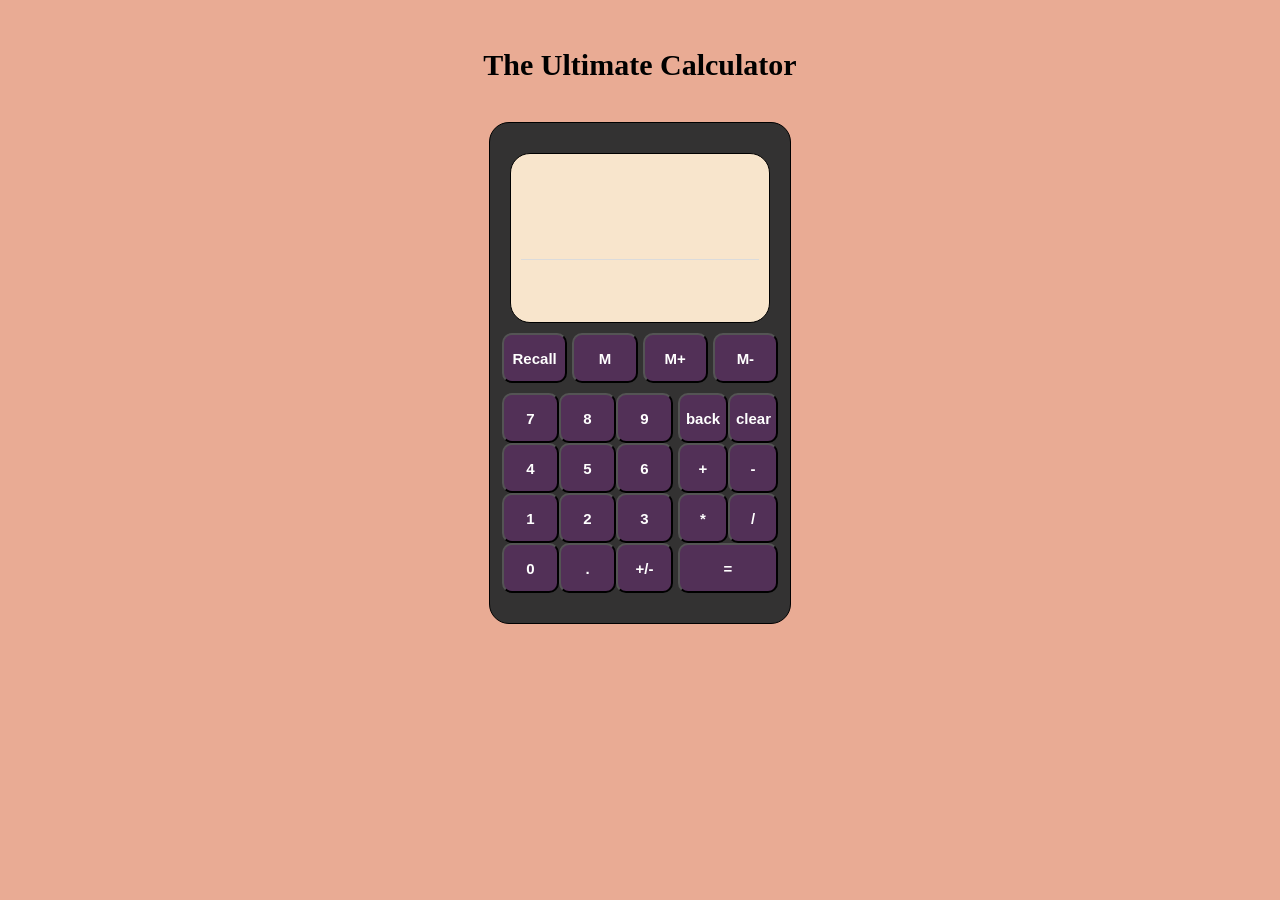
<file: calculator/index.html>
<!DOCTYPE html>
<html lang="en">
<head>
    <meta charset="UTF-8">
    <meta name="viewport" content="width=device-width, initial-scale=1.0">
    <script src="./script.js" defer></script>
    <link rel="stylesheet" href="./style.css">
    <title>Calculator</title>
</head>
<body>
    <div id="title">The Ultimate Calculator</div>
    <div id="calculator">
        <div id="results">
            <div id="history">
                <div id="stored"></div>
                <div id="calc">
                    <div id="last"></div>
                    <div id="beforeLast"></div>
                    <div id="mid"></div>
                    <div id="second"></div>
                    <div id="first"></div>
                </div>
            </div>
            <div id="display">

            </div>
        </div>
        <div id="special">
            <button class="memory" type="button" onclick="memoryR()">Recall</button>
            <button class="memory" type="button" onclick="memoryM()">M</button>
            <button class="memory" type="button" onclick="memoryPlus()">M+</button>
            <button class="memory" type="button" onclick="memoryMinus()">M-</button>
        </div>
        <div id="action">
            <div id="numbers">
                <button class="number" type="button" onclick="storeNum(7)">7</button>
                <button class="number" type="button" onclick="storeNum(8)">8</button>
                <button class="number" type="button" onclick="storeNum(9)">9</button>
                <button class="number" type="button" onclick="storeNum(4)">4</button>
                <button class="number" type="button" onclick="storeNum(5)">5</button>
                <button class="number" type="button" onclick="storeNum(6)">6</button>
                <button class="number" type="button" onclick="storeNum(1)">1</button>
                <button class="number" type="button" onclick="storeNum(2)">2</button>
                <button class="number" type="button" onclick="storeNum(3)">3</button>
                <button class="number" type="button" onclick="storeNum(0)">0</button>
                <button class="operation point" type="button" onclick="addPoint()">.</button>
                <button class="operation sign" type="button" onclick="toggleSign()">+/-</button>
            </div>
            <div id="operations">
                <button class="operation" type="button" onclick="back()">back</button>
                <button class="operation" type="button" onclick="blank()">clear</button>
                <button class="operation" type="button" onclick="storeOp('+')">+</button>
                <button class="operation" type="button" onclick="storeOp('-')">-</button>
                <button class="operation" type="button" onclick="storeOp('*')">*</button>
                <button class="operation" type="button" onclick="storeOp('/')">/</button>
                <button class="operation equal" type="button" onclick="operate(runNum1,op,runNum2)">=</button>
            </div>
        </div>
    </div>
</body>
</html>
</file>
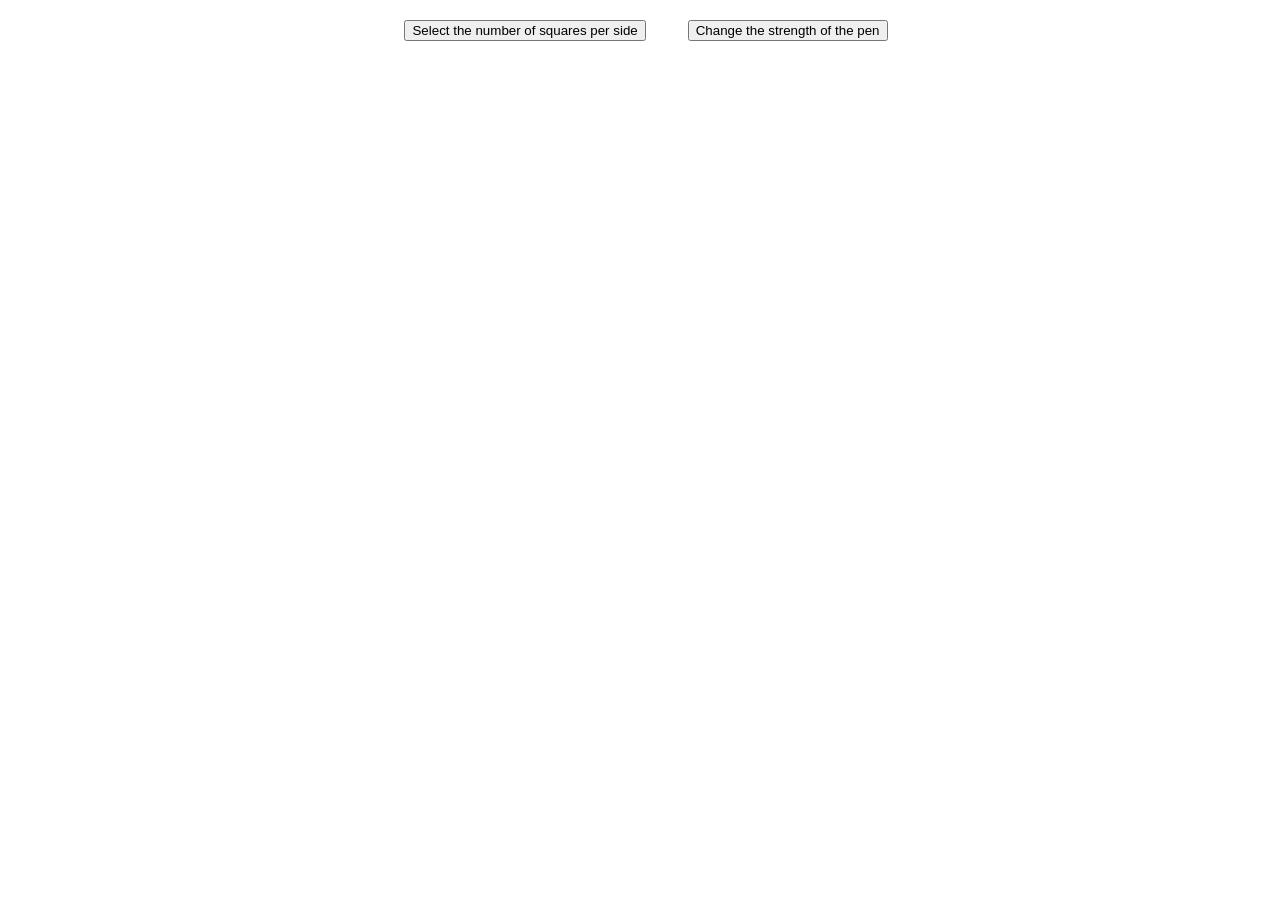
<file: Etch-a-Sketch/index.html>
<!DOCTYPE html>
<html lang="en">
<head>
    <meta charset="UTF-8">
    <meta name="viewport" content="width=device-width, initial-scale=1.0">
    <script src="script.js" defer></script>
    <link rel="stylesheet" href="./style.css">
    <title>Etch-a-Sketch</title>
</head>
<body>
    <div class="buttons">
        <button type="button" onclick="sqPerSide()" id="sqPerSide">Select the number of squares per side</button>
        <button type="button" onclick="power=changeOpacity()" id="changeOpacity">Change the strength of the pen</button>
    </div>
    <div id="squares"></div>
</body>
</html>
</file>
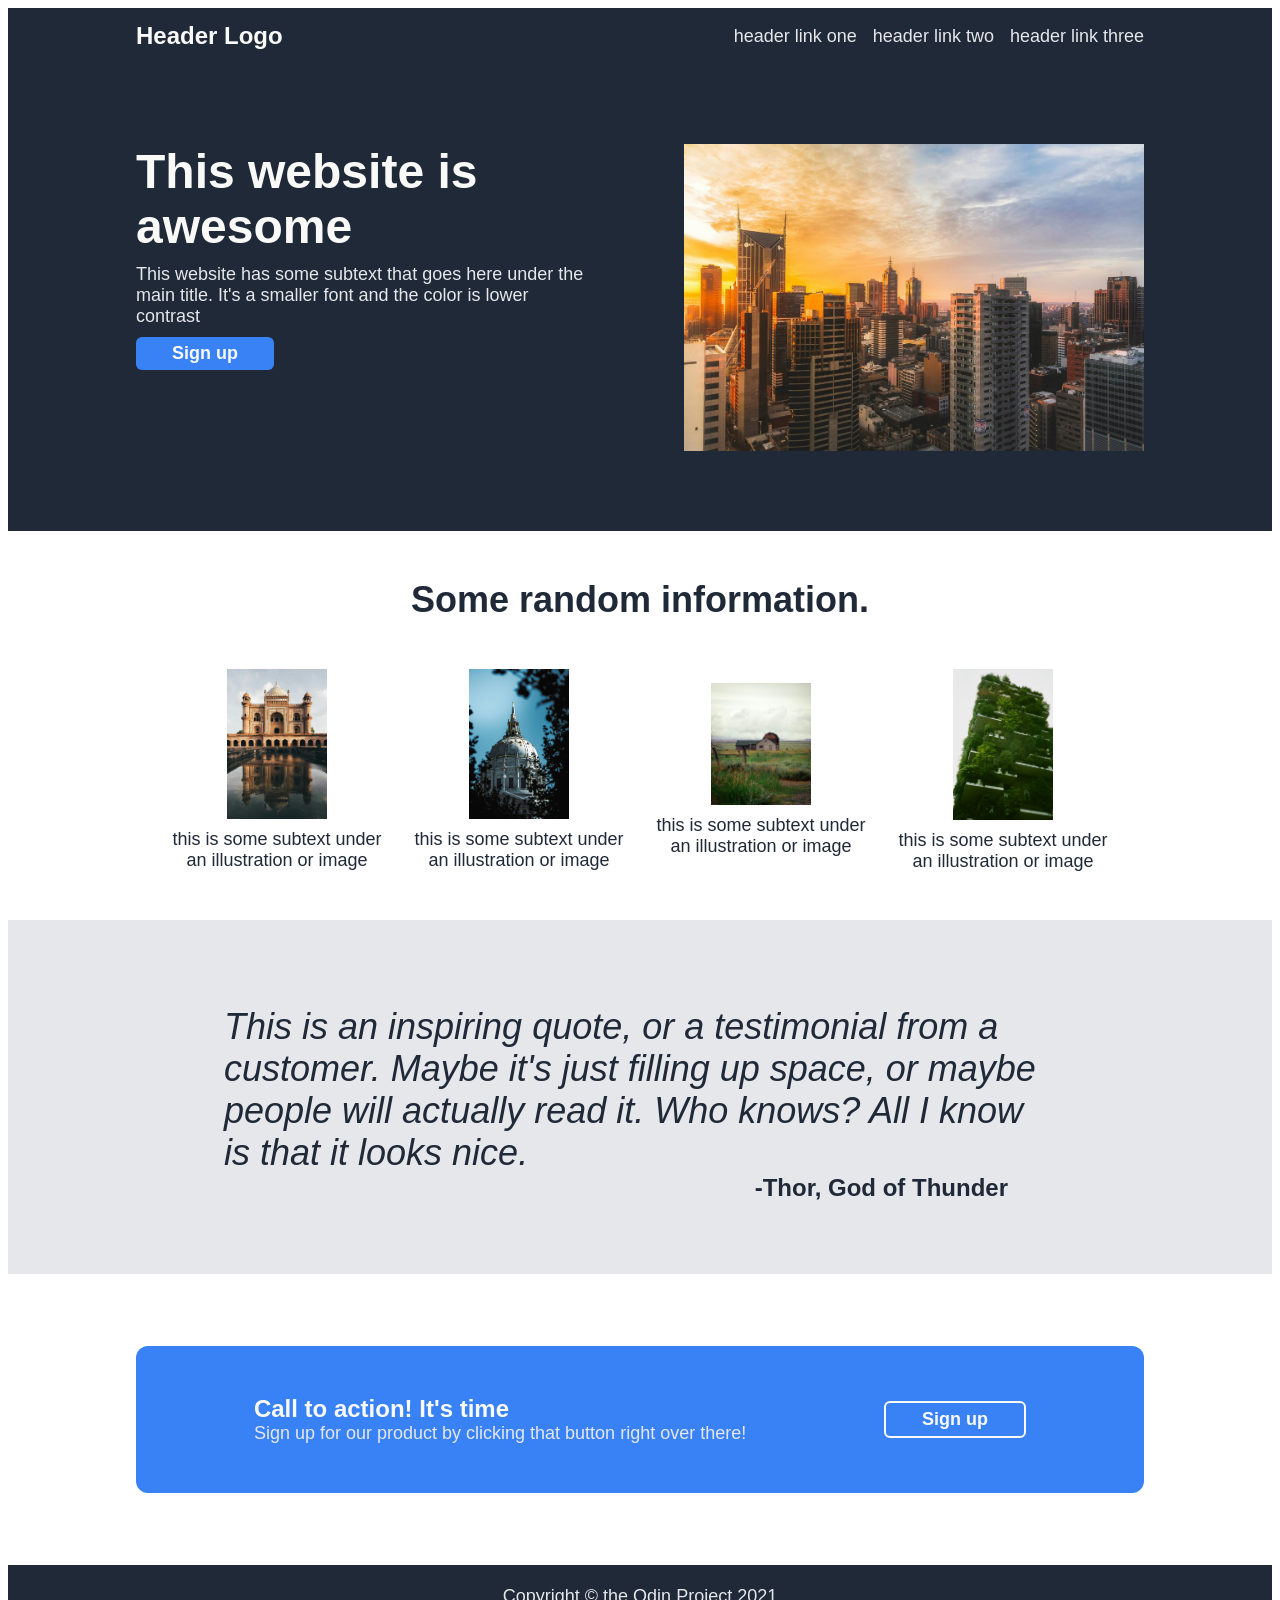
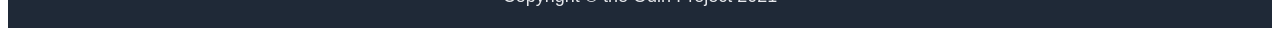
<file: odin-landing-page/index.html>
<!DOCTYPE html>
<html lang="en">
<head>
    <meta charset="UTF-8">
    <meta name="viewport" content="width=device-width, initial-scale=1.0">
    <title>Document</title>
    <link rel="stylesheet" href="./style.css">
</head>
<body>

  <header>
    <div class="logo">Header Logo</div>
    <div class="links">
        <a>header link one</a>
        <a>header link two</a>
        <a>header link three</a>
    </div>
  </header> 

    <div class="content">
        <div class="intro">
            <div class="text">
                <div class="title"> This website is awesome</div>
                <div class="subtext">This website has some subtext that goes here under the main title. It's a smaller font and the color is lower contrast</div>
                <button class="upper">Sign up</button>
            </div>
            <img src="./images/skyline.jpg" alt="City skyline" width="175px" class="one">
        </div>
        <div class="info">
            <div class="head">Some random information.</div>
            <div class="cards">
                <div class="card">
                    <img src="images/tajmahal.jpg" alt="The engineering prowess of the Taj Mahal" width="100px">
                    <div class="description"> this is some subtext under an illustration or image</div>
                </div> 
                <div class="card">
                    <img src="./images/coupole.jpg" alt="Dome made out of white stone" width="100px">
                    <div class="description"> this is some subtext under an illustration or image</div>
                </div> 
                <div class="card">
                    <img src="./images/barnhouse.jpg" alt="Barn house in the distance" width="100px">
                    <div class="description"> this is some subtext under an illustration or image</div>
                </div> 
                <div class="card">
                    <img src="./images/greenbuilding.jpg" alt="Futuristic building with overgrown greenery" width="100px">
                    <div class="description"> this is some subtext under an illustration or image</div>
                </div> 
            </div>
        </div>
        <div class="quote">
            <div class="sentence">This is an inspiring quote, or a testimonial from a customer. Maybe it's just filling up space, or maybe people will actually read it. Who knows? All I know is that it looks nice.</div>
            <div class="author">-Thor, God of Thunder</div>
        </div>
        <div class="signup">
            <div class="call">
                <div class="action"> Call to action! It's time</div>
                <div class="subtitle">Sign up for our product by clicking that button right over there!</div>
            </div>
            <button class="lower">Sign up</button>
        </div>
    </div>

  <footer>
    Copyright &#169 the Odin Project 2021
  </footer> 

</body>
</html>
</file>
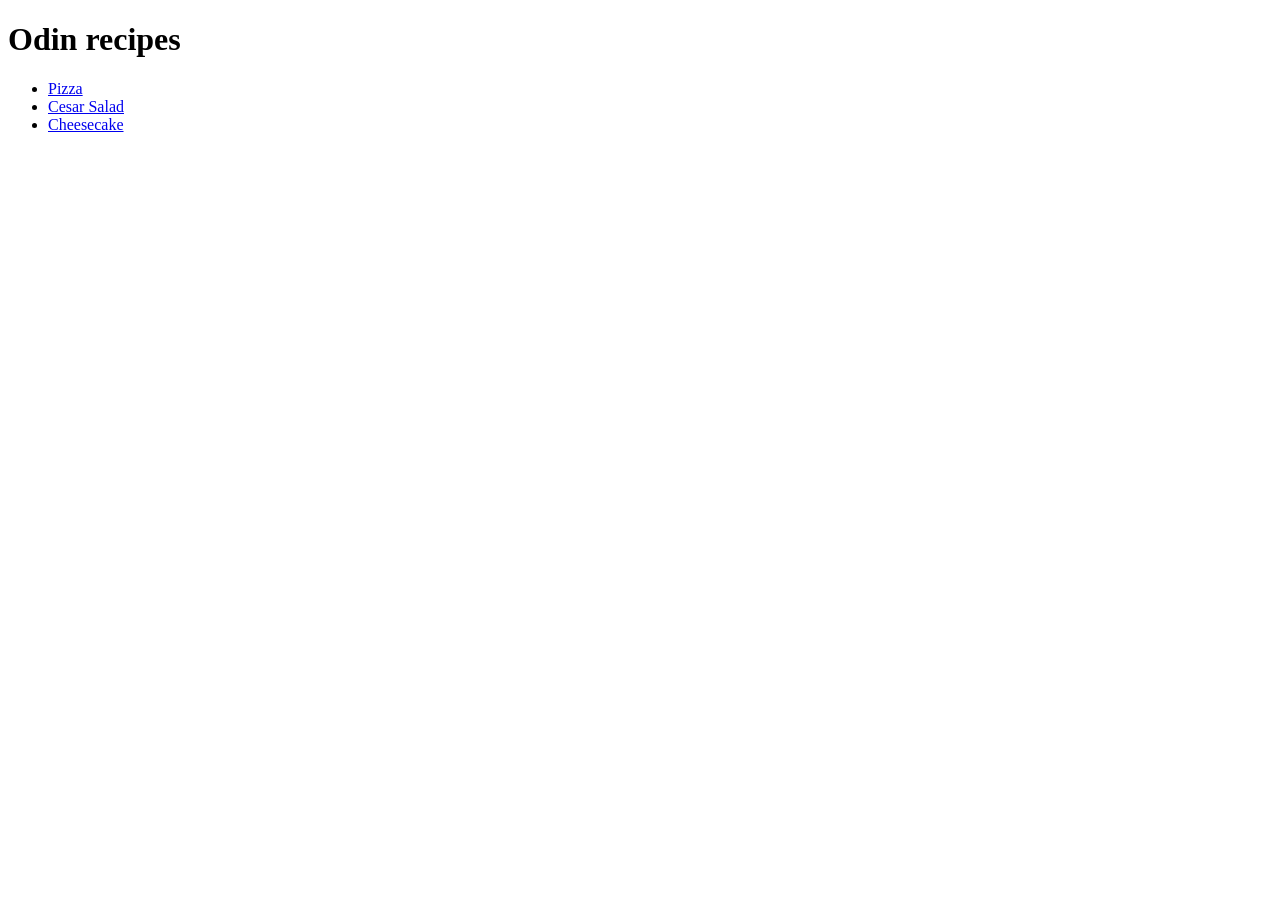
<file: odin-recipes/index.html>
<!DOCTYPE html>
<html lang="en">
<head>
    <meta charset="UTF-8">
    <meta name="viewport" content="width=device-width, initial-scale=1.0">
    <title>Document</title>
</head>
<body>
    <h1> Odin recipes </h1>
    <ul>   
        <li><a href="recipes/pizza.html">Pizza</a></li>
        <li><a href="recipes/cesarsalad.html">Cesar Salad</a></li>
        <li><a href="recipes/cheesecake.html">Cheesecake</a></li>
    </ul>
</body>
</html>
</file>
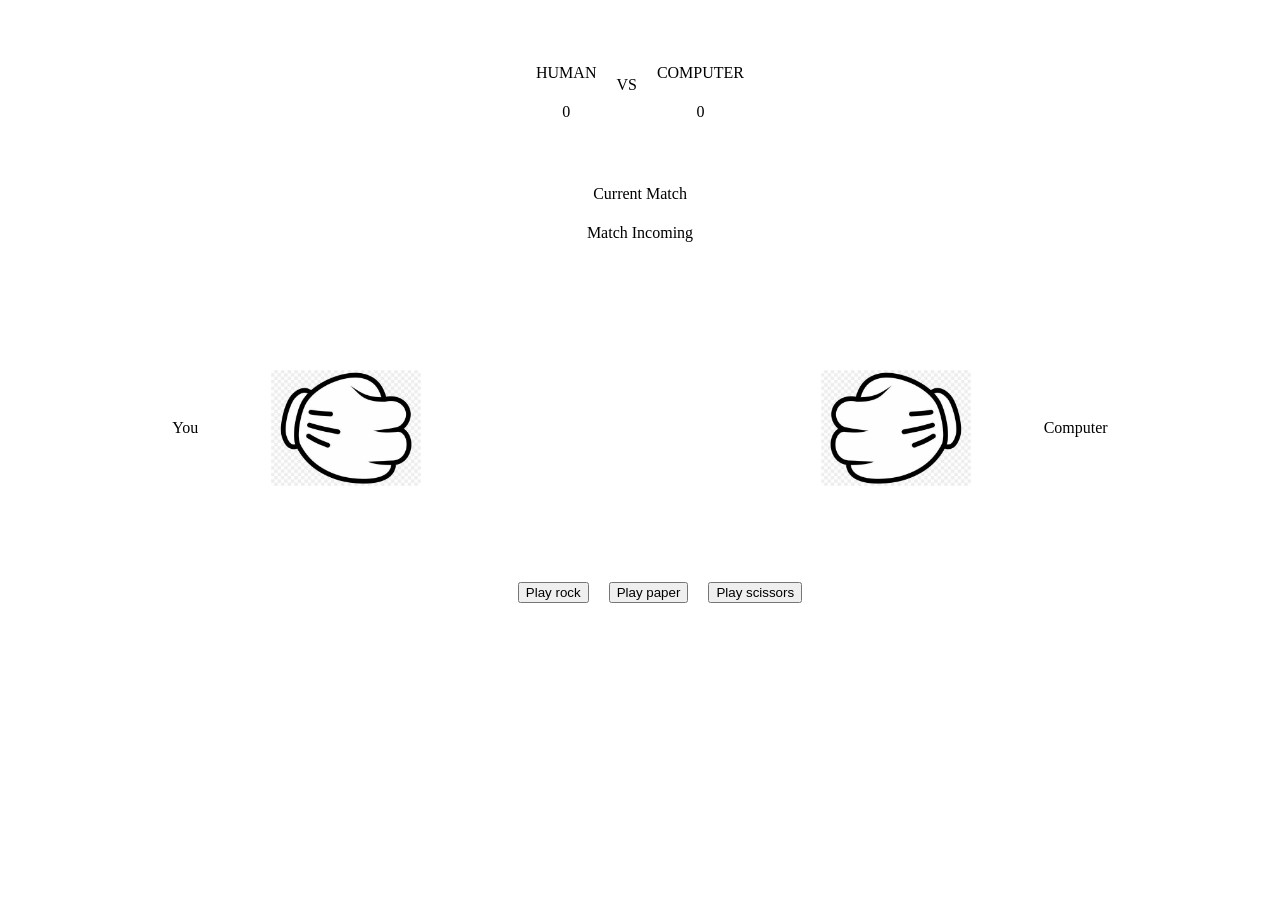
<file: rock-paper-scissors/index.html>
<!DOCTYPE html>
<html lang="en">
<head>
    <meta charset="UTF-8">
    <meta name="viewport" content="width=device-width, initial-scale=1.0">
    <title>Document</title>
    <script src="./rock-paper-scissors.js" defer></script>
    <link rel="stylesheet" href="./stylesheet.css">
</head>
<body>
    <div id="center">
        <div class="score">
            <div class="human">
                <p>HUMAN</p>
                <div class="humanScore">
                    0
                </div>
            </div>
            <div id="vs">VS</div>
            <div class="bot">
                <p>COMPUTER</p>
                <div class="botScore">
                    0
                </div>
            </div>
        </div>
    </div>
    <div class="outcome">
        <p>Current Match</p>
        <div class="result">
            Match Incoming
        </div>
    </div>
    <div class="game">
        <div id="gameRoom">
            <div class="player">You</div>
            <div class="room">
                <img class="humanImage" src="./images/default.jpeg" alt="a game of rock paper scissors is about to be played">
                <div class="final">

                </div>
                <img id="botImage" src="./images/default.jpeg" alt="the computer is planning a mischievous plan to beat the player">
            </div>
            <div class="computer">Computer</div>
        </div>
        <div class="buttons">
            <ul>
                <li>
                    <button id="rock">Play rock</button>
                </li>
                <li>
                    <button id="paper">Play paper</button>
                </li>
                <li>
                    <button id="scissors">Play scissors</button>
                </li>
            </ul>
        </div>
    </div>    
</body>
</html>
</file>
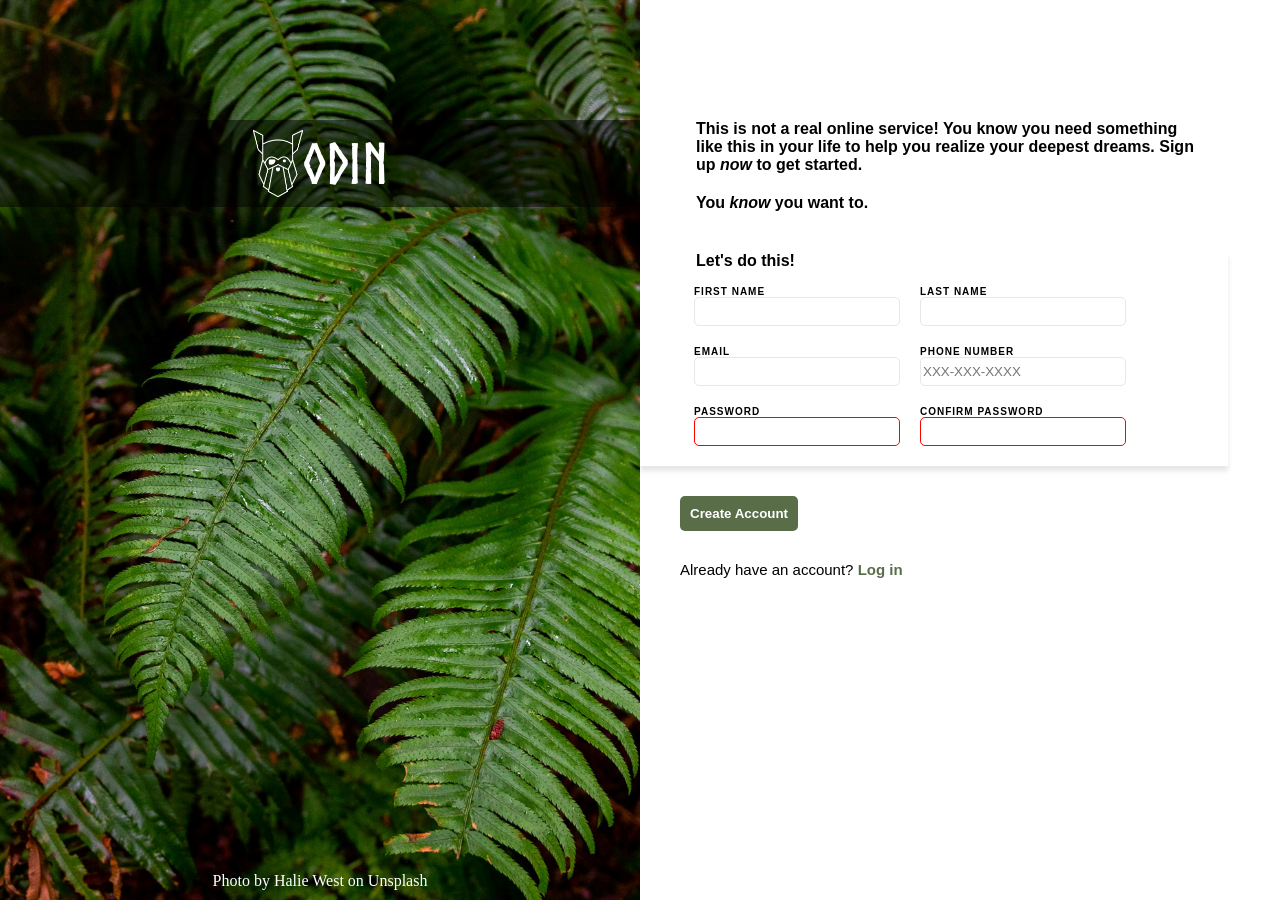
<file: Sign-in-form/index.html>
<!DOCTYPE html>
<html lang="en">
<head>
    <meta charset="UTF-8">
    <meta name="viewport" content="width=device-width, initial-scale=1.0">
    <link rel="stylesheet" href="./css/style.css" ></link>
    <title>Sing-in form</title>
</head>
<body>
<div id="left">
        <div id="black">
            <img id="logo" src="./images/odin-lined.png" alt="The head of Odin" width="50">
            <div>ODIN</div>
        </div>
    <footer id="PicAuthor">Photo by Halie West on Unsplash</footer>
</div>

<div id="right">
    <div id="warning">
        This is not a real online service! You know you need something like this in your life to help you realize your deepest dreams. Sign up <em>now</em> to get started. 
        <div id="special">
            You <em>know</em> you want to.
        </div>
    </div>
    <form action="" method="POST">   
        <div id="shadow">
            <fieldset>
                <legend>
                    Let's do this!
                </legend>
                <div class="fill">
                    <label>FIRST NAME</label>
                    <input name="FirstName" type="text"  maxlength="255" required>
                </div>

                <div class="fill">       
                    <label>LAST NAME</label>
                    <input name="LastName" type="text" maxlength="255" required>
                </div> 

                <div class="fill"> 
                    <label>EMAIL</label>
                    <input name="email" type="email" maxlength="255" required>
                </div>

                <div class="fill"> 
                    <label>PHONE NUMBER</label>
                    <input name="phone" type="tel" max="20" pattern="[0-9]{3}-[0-9]{3}-[0-9]{4}" placeholder="XXX-XXX-XXXX" required> 
                </div>

                <div class="fill"> 
                    <label>PASSWORD</label>
                    <input name="password" type="password" maxlength="255" required>
                </div>

                <div class="fill"> 
                    <label>CONFIRM PASSWORD</label>
                    <input name="ConfirmPassword" type="password" maxlength="255" required>
                </div>
            </fieldset>
        </div>
        <div id="other">
            <button type="submit">Create Account</button>

            <div id="login">
                Already have an account?
                <a>Log in</a>
            </div>
        </div>
    </form>
</div>
</body>
</html>
</file>
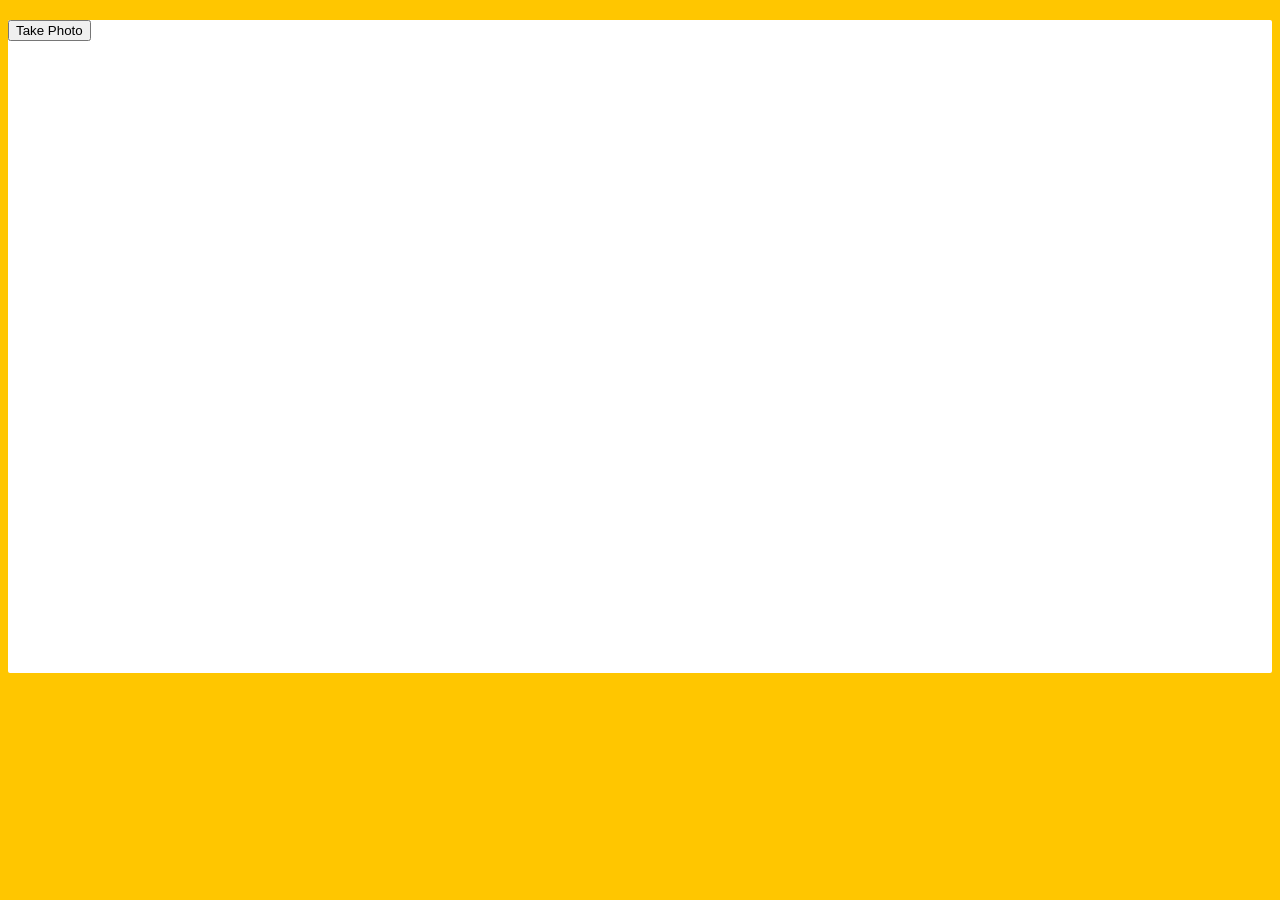
<file: JavaScript30/19 - Webcam Fun/index.html>
<!DOCTYPE html>
<html lang="en">
<head>
  <meta charset="UTF-8">
  <title>Get User Media Code Along!</title>
  <link rel="stylesheet" href="style.css">
  <link rel="icon" href="https://fav.farm/🔥" />
</head>
<body>

  <div class="photobooth">
    <div class="controls">
      <button onClick="takePhoto()">Take Photo</button>
<!--       <div class="rgb">
        <label for="rmin">Red Min:</label>
        <input type="range" min=0 max=255 name="rmin">
        <label for="rmax">Red Max:</label>
        <input type="range" min=0 max=255 name="rmax">

        <br>

        <label for="gmin">Green Min:</label>
        <input type="range" min=0 max=255 name="gmin">
        <label for="gmax">Green Max:</label>
        <input type="range" min=0 max=255 name="gmax">

        <br>

        <label for="bmin">Blue Min:</label>
        <input type="range" min=0 max=255 name="bmin">
        <label for="bmax">Blue Max:</label>
        <input type="range" min=0 max=255 name="bmax">
      </div> -->
    </div>

    <canvas class="photo"></canvas>
    <video class="player"></video>
    <div class="strip"></div>
  </div>

  <audio class="snap" src="./snap.mp3" hidden></audio>

  <script src="scripts.js"></script>

</body>
</html>
</file>
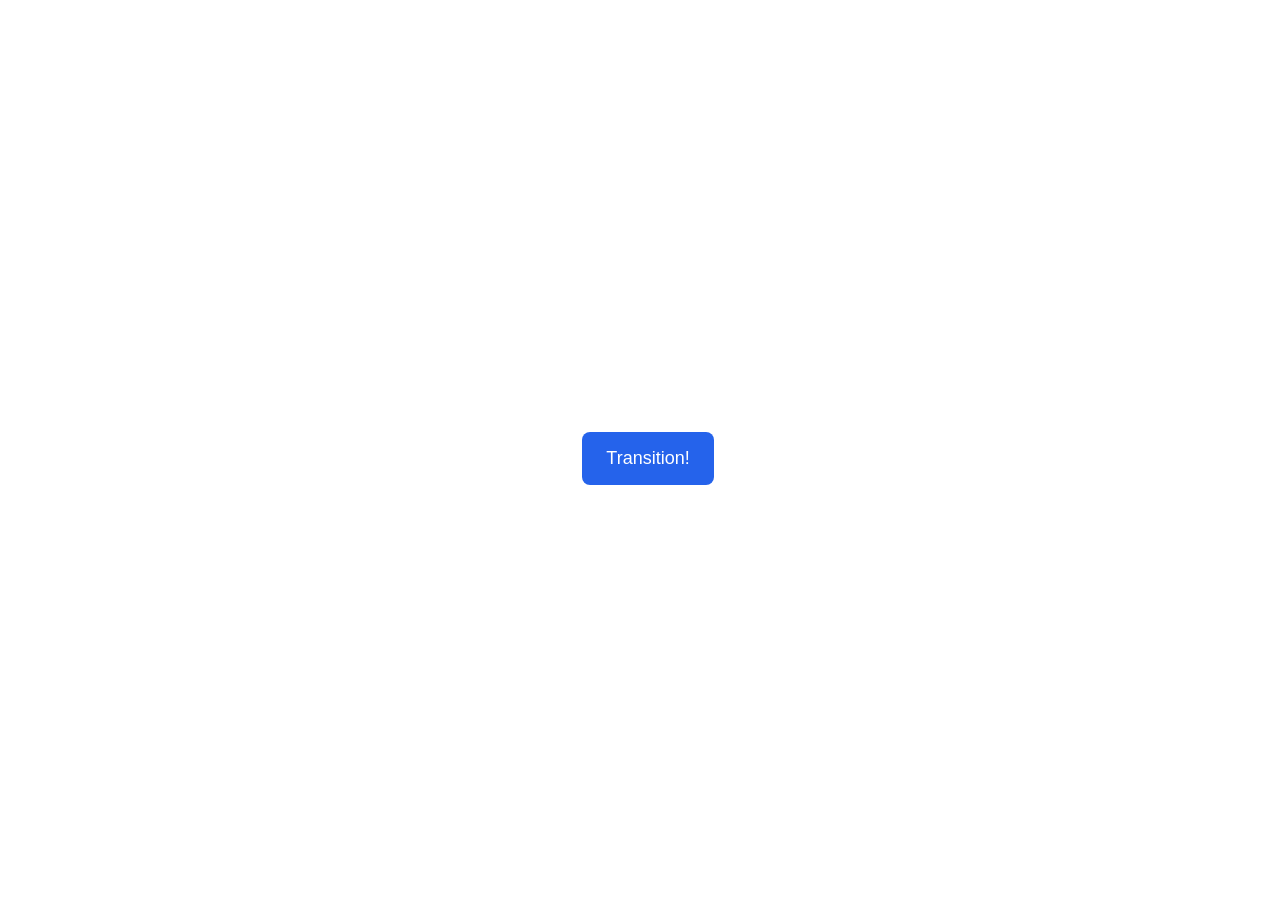
<file: css-exercises/advanced-html-css/animation/01-button-hover/index.html>
<!DOCTYPE html>
<html lang="en">
  <head>
    <meta charset="UTF-8" />
    <meta http-equiv="X-UA-Compatible" content="IE=edge" />
    <meta name="viewport" content="width=device-width, initial-scale=1.0" />
    <title>Button Hover</title>
    <link rel="stylesheet" href="style.css" />
  </head>
  <body>
    <div id="transition-container">
      <button>Transition!</button>
    </div>
  </body>
</html>
</file>
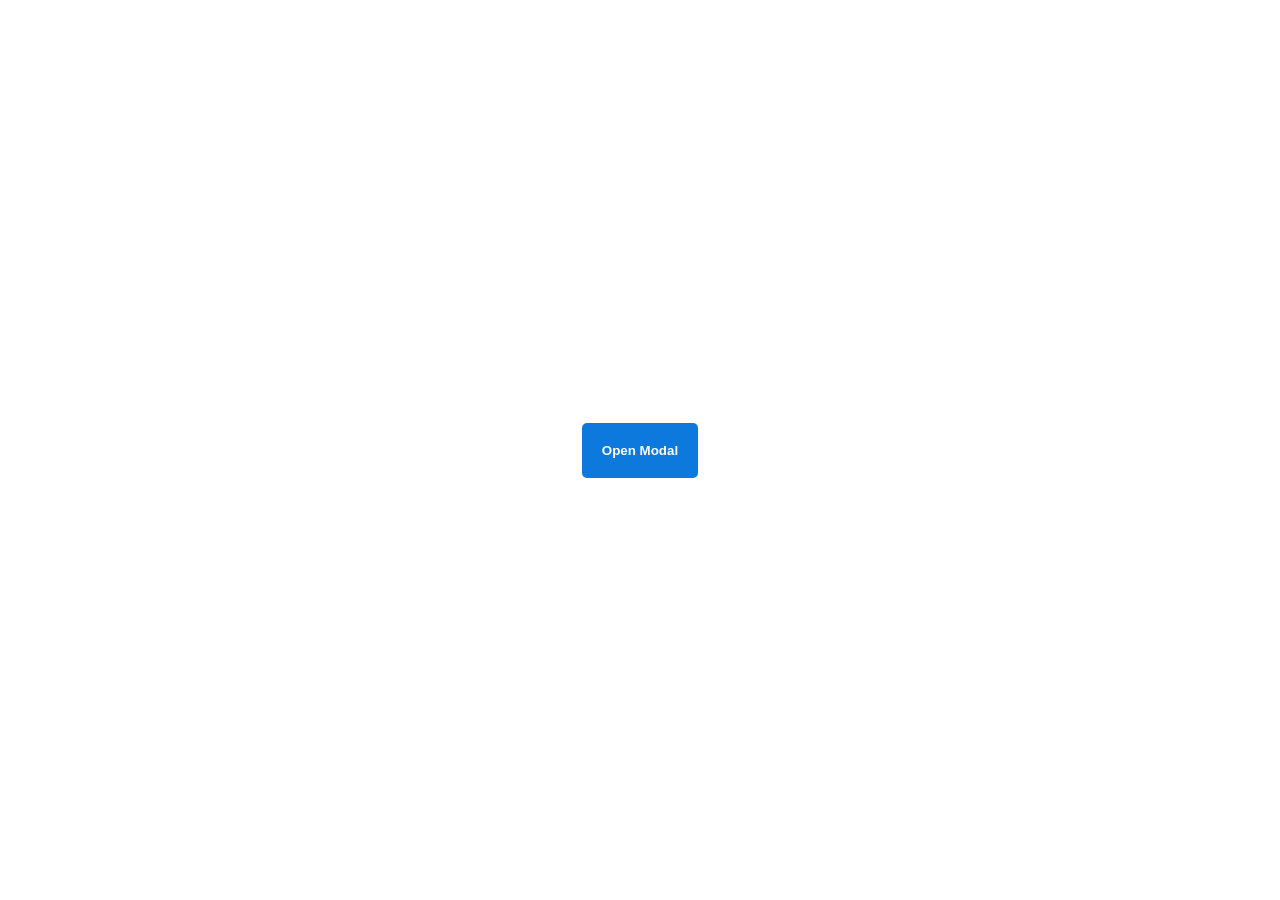
<file: css-exercises/advanced-html-css/animation/02-pop-up/index.html>
<!DOCTYPE html>
<html lang="en">
  <head>
    <meta charset="UTF-8" />
    <meta http-equiv="X-UA-Compatible" content="IE=edge" />
    <meta name="viewport" content="width=device-width, initial-scale=1.0" />
    <title>Popup</title>
    <link rel="stylesheet" href="style.css" />
  </head>
  <body>
    <div class="backdrop"></div>
    <div class="popup-modal">
      <h1>Look at me!</h1>
      <p>I'm a pop up dialog!</p>
      <button id="close-modal">Close Modal</button>
    </div>
    <div class="button-container">
      <button id="trigger-modal">Open Modal</button>
    </div>
    <script src="script.js"></script>
  </body>
</html>
</file>
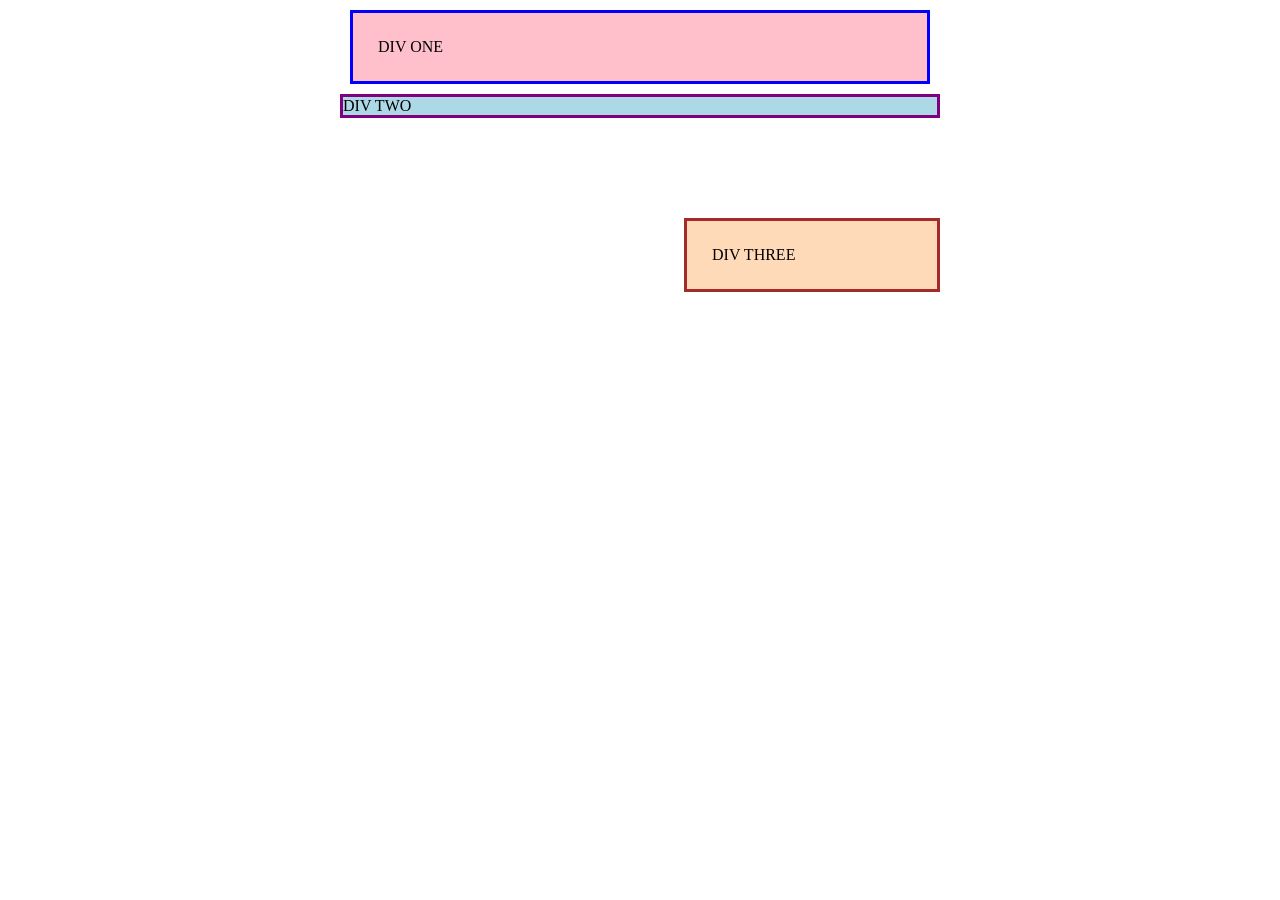
<file: css-exercises/foundations/block-and-inline/01-margin-and-padding-1/index.html>
<!DOCTYPE html>
<html lang="en">
  <head>
    <meta charset="UTF-8">
    <meta http-equiv="X-UA-Compatible" content="IE=edge">
    <meta name="viewport" content="width=device-width, initial-scale=1.0">
    <title>Margin and Padding exercise</title>
    <link rel="stylesheet" href="style.css">
  </head>
  <body>
    <div class="one">
      DIV ONE
    </div>
    <div class="two">
      DIV TWO
    </div>
    <div class="three">
      DIV THREE
    </div>
  </body>
</html>
</file>
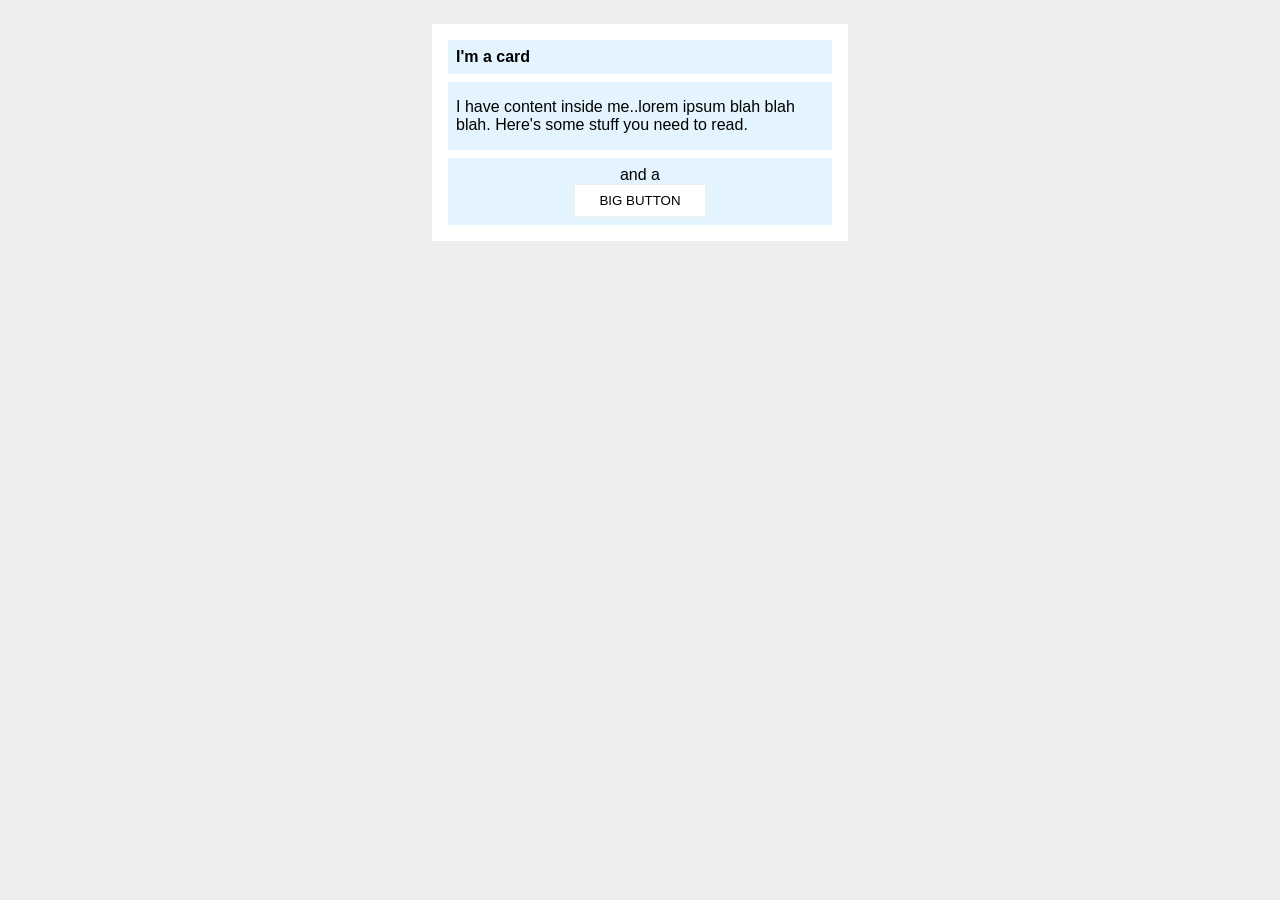
<file: css-exercises/foundations/block-and-inline/02-margin-and-padding-2/index.html>
<!DOCTYPE html>
<html lang="en">
  <head>
    <meta charset="UTF-8">
    <meta http-equiv="X-UA-Compatible" content="IE=edge">
    <meta name="viewport" content="width=device-width, initial-scale=1.0">
    <title>Margin and Padding exercise 2</title>
    <link rel="stylesheet" href="style.css">
  </head>
  <body>
    <div class="card">
      <h1 class="title">I'm a card</h1>
      <div class="content">I have content inside me..lorem ipsum blah blah blah. Here's some stuff you need to read.</div>
      <div class="button-container">and a <button>BIG BUTTON</button></div>
    </div>
  </body>
</html>
</file>
<file: calculator/style.css>
#calculator{
    display:flex;
    width: 300px;
    height:500px;
    flex-direction: column;
    align-items: stretch;
    justify-content: center;
    border:1px solid black;
    border-radius: 20px;
    background-color:rgb(51, 50, 50);
}

#results{
    display: flex;
    flex:2;
    border:1px solid black;
    margin:30px 20px;
    margin-bottom: 0;
    border-radius:20px;
    background-color:white;
    text-align: right;
    padding:10px;
    background-color: rgb(248, 229, 204);
    font-size: 30px;
    flex-direction: column;

}

#action{
    display:flex;
    flex:1;
    flex-direction:row;
    align-items: center;
    justify-content: center;
    margin:30px 12px;
    margin-top: 0;
    gap:5px;
}
#numbers{
    display:flex;
    flex-wrap:wrap;
    align-items: center;
    justify-content: center;
    justify-items: center;
}

#operations{
    display:flex;
    flex-wrap:wrap;
    align-items: center;
    justify-content: center;
    justify-items: center;
}
button{
    min-width:50px;
    min-height: 50px;
    border-radius:10px;
    font-size:15px;
    font-weight: 900;
    flex:1;
    background-color: rgb(82, 48, 87);
    color:white;
}
body{
    display:flex;
    flex-direction: column;
    justify-content: center;
    align-items: center;
    font-size:20px;
    background-color:rgb(233, 171, 148)
}

#title{
    margin:40px;
    font-weight: 900;
    font-size: 30px;
}

.equal{
    flex:2;
}

#special{
    display:flex;
    flex-direction: row;
    justify-content: center;
    align-items: center;
    margin:10px 12px;
    gap:5px;
}

#history{
    display:flex;
    flex-direction: row;
    align-items:right;
    justify-content: space-between;
    text-align: right;
    border-bottom: 1px solid rgb(219, 219, 219);
    flex:3;
    min-height:20px;
    font-size:10px;
}

#calc{
    display:flex;
    flex-direction: column;
    align-items:right;
    justify-content: center;
    text-align: right;
}
 
#stored{
    display: flex;
    text-align: left;
    font-size:15px;
    align-items:right;
    justify-content: space-between;
    line-height: 95.25px;
}

#display{
    align-items:center;
    justify-content: right;
    text-align: right;
    flex:1;
    padding:10px;

}
</file>
<file: Etch-a-Sketch/style.css>
.squareSelected{
    opacity:0.1;
}

#container{
    display:flex;
    flex-direction:row;
    justify-content:center;
    align-items:center;
    flex-wrap:wrap;
    align-content:center;
    width:625px;
    height:625px;
    border:1px solid black;
}

#squares{
    display:flex;
    justify-content:center;
    align-items:center;
}

body{
    display:flex;
    justify-content:center;
    align-items:center;
    flex-direction:column;
}

#sqPerSide{
    margin:12px;
}

.buttons{
    display:flex;
    justify-content: center;
    align-items: center;
    gap:30px;
}
</file>
<file: odin-landing-page/style.css>
body{
    display:flex;
    flex-direction:column;
    font-family: Roboto, sans-serif;
}
header{
    display:flex;
    justify-content:space-between; 
    align-items:center;
    padding: 14px 128px;
}

.content{
    display: flex;
    flex-direction: column;
}
footer{
    display:flex;
    justify-content:center;
    align-items:center;
    color:#E5E7EB;
    font-size:18px;
    padding:21px;
}

.links{
    display:flex;
    justify-content:space-between; 
    gap:16px;
}

.intro{
    display: flex;
    justify-content: space-between;
    padding: 80px 128px;
    gap:64px;
}

.text{
    display: flex;
    flex-direction: column;
    align-items: first baseline;
    padding-right:24px;
    flex:1;
}

.subtext{
    padding:10px 0px;
}
.one{
    flex:1;
}

button{
    background-color:#3882F6;
    color:#F9FAF8;
    font-size:18px;
    font-weight:900;
}

.info{
    display: flex;
    flex-direction: column;
    justify-content: baseline;
    align-items:center;
    padding:48px 160px;
}
.cards{
    display: flex;
    justify-content: center;
    align-items: center;
    gap: 24px;
}

.card{
    display: flex;
    justify-content:end;
    align-items: center;
    flex-direction: column;
    text-align: center;
    gap:10px;
}

.quote{
    display: flex;
    flex-direction: column;
    justify-content: center;
    align-items:end;
    background-color:#E5E7EB;
    padding: 72px 216px;
    padding-top:86px;
}
.signup{
    display: flex;
    justify-content: space-around;
    align-items: center;
    background-color:#3882F6;
    margin: 72px 128px;
    padding: 49px;
    border-radius: 12px;
}

.call{
    display: flex;
    flex-direction: column;
    color:white;
}

header,footer,.intro{
        background-color: #1F2937;
}
.title,.logo{
    font-size:48px;
    color:#F9FAF8;
    font-weight:900;
}

.subtext, a{
    font-size:18px;
    color:#E5E7EB;
}

.logo{
    font-size:24px;
}

.head{
    color:#1F2937;
    font-size:36px;
    font-weight: 900;
    padding-bottom:48px;

}

.sentence{
    color:#1F2937;
    font-size:36px;
    font-weight:100;
    font-style:italic;
}
.author{
    color:#1F2937;
    font-size:24px;
    font-weight: 900;
    padding-right:48px;
}

.action{
    font-size:24px;
    font-weight:900;
    color:#F9FAF8;
}

.subtitle{
    font-size:18px;
    color:#E5E7EB;
}

.description{
    font-size:18px;
    color:#1F2937;
}

.upper{
    border:0px;
    border-radius: 6px;
    padding:6px 36px;
}

.lower{
    border:2px solid #F9FAF8;
    border-radius: 6px;
    padding:6px 36px;
}
</file>
<file: rock-paper-scissors/stylesheet.css>
#center{
    display:flex;
    justify-content:center;
    align-items:center;
    margin:48px;
}
.score{
    display:flex;
    flex-direction:row;
    justify-content:space-around;
    align-items: center;
    max-width:250px;
    gap:20px;
}

.human,.bot,.outcome,.game{
    display:flex;
    flex-direction: column;
    justify-content:center;
    align-items:center;
    gap:5px;
}

#vs{
    display:flex;
    justify-content:center;
    align-items: center;
}

.game{
    display:flex;
    align-items:stretch;
    justify-content:center;
    margin:128px;
    margin-bottom:0;
}
#gameRoom{
    display:flex;
    flex-direction:row;
    justify-content: space-around;
    align-items: center;
}

.room{
    display:flex;
    flex-direction:row;
    justify-content: space-between;
    align-items: center;
    gap:200px;
}
img{
    max-width:150px;
}
#botImage {
  -webkit-transform: scaleX(-1);
  transform: scaleX(-1);
}

.buttons{
    margin-top:75px;
    display:flex;
    flex-direction:row;
    justify-content: space-around;
    align-items: center;
}

ul{
    display:flex;
    list-style:none;
    gap:20px;
}

.final{
    display:flex;
    font-size:25px;
    flex-wrap:wrap;
}
</file>
<file: Sign-in-form/css/style.css>
@font-face{
   font-family:'Norse Bold';
   src:url('../fonts/Norse-Bold.otf');
}
body{
    display:flex;
    flex-direction:row;
    margin:0;
    height:100vh;
}
 #left{
    display:flex;
    flex-direction:column;
    background-image:url("../images/leaf.jpg");
    background-size:cover;
    background-repeat:no-repeat;
    flex:1;
    justify-content: space-between;
    align-items:stretch;
    padding:120px 0px 10px 0px;
 }
 #right{
    display:flex;
   flex-direction:column;
   flex:1;
   font-family:Arial, Helvetica, sans-serif;
  font-weight:600;
 }
 #black{
   display:flex;
   flex-direction:row;
   padding:10px;
   background-color:rgba(0,0,0,50%);
   color:white;
   align-items:center;
   justify-content:center;
   font-size:56px;
   font-family: 'Norse Bold', 'Times New Roman', Times, serif ;
 }
 #PicAuthor{
display:flex;
justify-content: center;
color:white;
 }

 #warning{
   margin-bottom:40px;
   margin-left:16px;
   padding:120px 80px 0px 40px;
 }
 #special{
   margin-top:20px;
 }
 fieldset{
   border: 0;
   display:flex;
   flex-direction:row;
   flex-wrap:wrap;
   max-width:520px;
 }
 .fill{
  display: flex;
  flex-direction:column;
  max-width:256px;
  margin:10px 20px 10px 0px;
  font-size:10px;
  letter-spacing: 1px;
 }
 button{
  max-width:200px;
  padding:10px;
  margin:30px 0px;
  border:0;
  border-radius:5px;
  background-color:#596D48;
  color:white;
  font-weight: 600;
 }
 #login{
   font-size:15px;
   font-weight:100;
 }
 a{
  font-weight:900;
  color:#596D48;
 }
 :focus{
  border-color:blue;
  box-shadow:inset;
 }

 input{
  border-radius: 5px;
  height:25px;
  width:200px;
  border:1px solid #E5E7EB 
 }

 input[type="password"]:invalid{
  border-color:red;
 }
 input:focus{
  outline:none;
  border:1px solid blue;
  box-shadow:2px 2px rgba(0,0,0,10%)
 }

 #shadow{
  display:flex;
  width:max-content;
  box-shadow:0px 5px 5px rgba(0,0,0,10%);
  padding-left: 40px;
 }

 #other{
   padding:0px 80px 120px 40px;
 }
</file>
<file: JavaScript30/19 - Webcam Fun/style.css>
html {
  box-sizing: border-box;
}

*, *:before, *:after {
  box-sizing: inherit;
}

html {
  font-size: 10px;
  background: #ffc600;
}

.photobooth {
  background: white;
  max-width: 150rem;
  margin: 2rem auto;
  border-radius: 2px;
}

/*clearfix*/
.photobooth:after {
  content: '';
  display: block;
  clear: both;
}

.photo {
  width: 100%;
  float: left;
}

.player {
  position: absolute;
  top: 20px;
  right: 20px;
  width:200px;
}

/*
  Strip!
*/

.strip {
  padding: 2rem;
}

.strip img {
  width: 100px;
  overflow-x: scroll;
  padding: 0.8rem 0.8rem 2.5rem 0.8rem;
  box-shadow: 0 0 3px rgba(0,0,0,0.2);
  background: white;
}

.strip a:nth-child(5n+1) img { transform: rotate(10deg); }
.strip a:nth-child(5n+2) img { transform: rotate(-2deg); }
.strip a:nth-child(5n+3) img { transform: rotate(8deg); }
.strip a:nth-child(5n+4) img { transform: rotate(-11deg); }
.strip a:nth-child(5n+5) img { transform: rotate(12deg); }
</file>
<file: css-exercises/advanced-html-css/animation/01-button-hover/style.css>
#transition-container {
  width: 100vw;
  height: 100vh;
  display: flex;
  flex-direction: column;
  justify-content: center;
  align-items: center;
  font-family: Arial, sans-serif;
}

button {
  border-radius: 8px;
  border: none;
  background-color: #2563eb;
  color: white;
  font-size: 18px;
  padding: 16px 24px;
  text-align: center;
}
</file>
<file: css-exercises/advanced-html-css/animation/02-pop-up/style.css>
* {
  padding: 0;
  margin: 0;
}

body {
  overflow: hidden;
}

.button-container {
  width: 100vw;
  height: 100vh;
  background-color: #ffffff;
  opacity: 100%;
  display: flex;
  align-items: center;
  justify-content: center;
}

button {
  padding: 20px;
  color: #ffffff;
  background-color: #0e79dd;
  border: none;
  border-radius: 5px;
  font-weight: 600;
}

.popup-modal {
  padding: 32px 64px;
  background-color: white;
  border: 1px solid black;
  border-radius: 10px;
  position: fixed;
  top: 50%;
  left: 50%;
  transform-origin: center;
  transform: translate(-50%, -50%);
  pointer-events: none;
  opacity: 0%;
  text-align: center;
}

.popup-modal p {
  margin-bottom: 24px;
}

.backdrop {
  pointer-events: none;
  position: fixed;
  inset: 0;
  background: #000;
  opacity: 0%;
}

.popup-modal.show {
  opacity: 100%;
  pointer-events: all;
}

.backdrop.show {
  opacity: 30%;
}
</file>
<file: css-exercises/foundations/block-and-inline/01-margin-and-padding-1/style.css>
body {
  max-width: 600px;
  margin: 0 auto;
}

.one {
  background: pink;
  border: 3px solid blue;
  /* CHANGE ME */
  padding: 25px;
  margin: 10px;
}

.two {
  background: lightblue;
  border: 3px solid purple;
  /* CHANGE ME */
  margin-bottom:100px;
}

.three {
  background: peachpuff;
  border: 3px solid brown;
  width: 200px;
  /* CHANGE ME */
  padding: 25px;
  margin-left: auto;
}
</file>
<file: css-exercises/foundations/block-and-inline/02-margin-and-padding-2/style.css>
*{
  margin:8px;
}
body {
  background: #eee;
  font-family: sans-serif;
}

.card {
  width: 400px;
  background: #fff;
  margin: 16px auto;
  padding: 8px;
}

.title {
  background: #e3f4ff;
  font-size: 16px;
  padding: 8px
}

.content {
  background: #e3f4ff;
  padding-left: 8px;
  padding-right: 8px;
  padding-top: 16px;
  padding-bottom: 16px;
}

.button-container {
  background: #e3f4ff;
  text-align: center;
  padding: 8px;
}

button {
  background: white;
  border: 1px solid #eee;
  display: block;
  margin:auto;
  padding-top: 8px;
  padding-bottom: 8px;
  padding-left: 24px;
  padding-right:24px;
}
</file>
